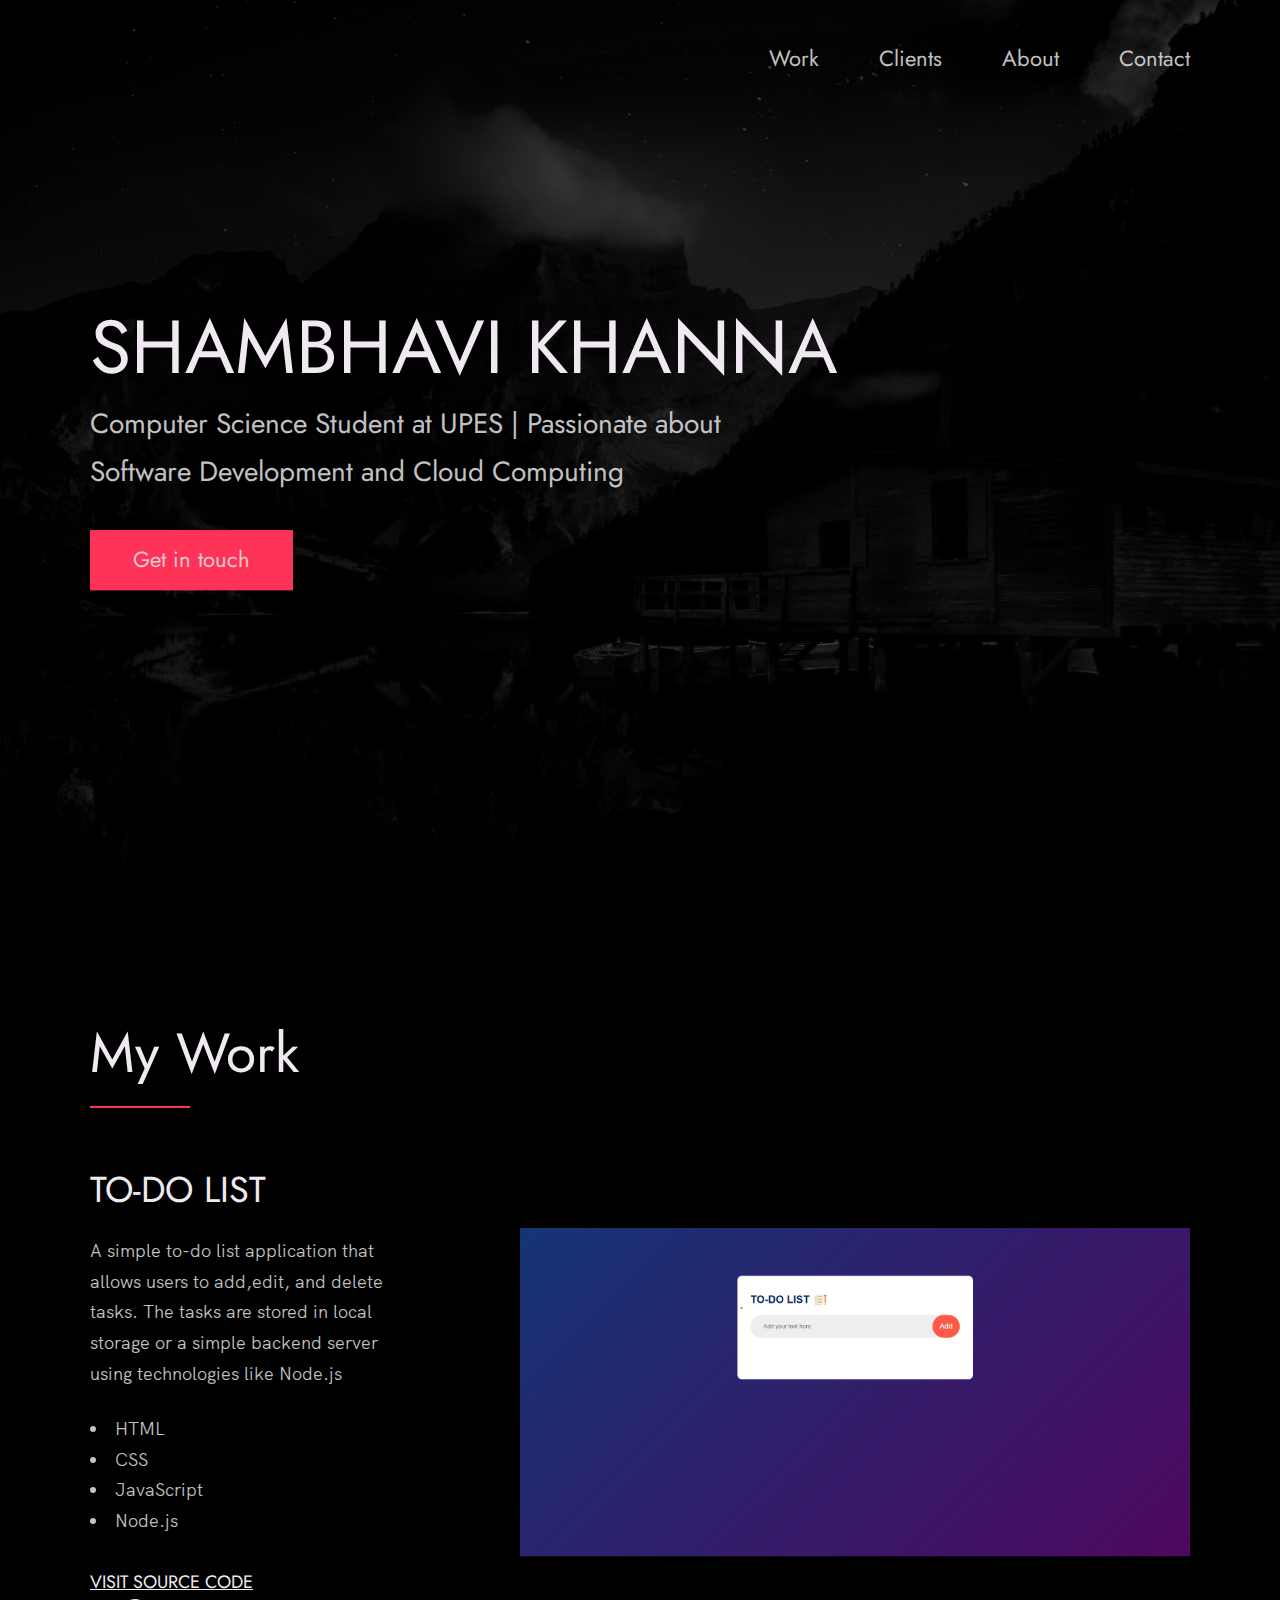
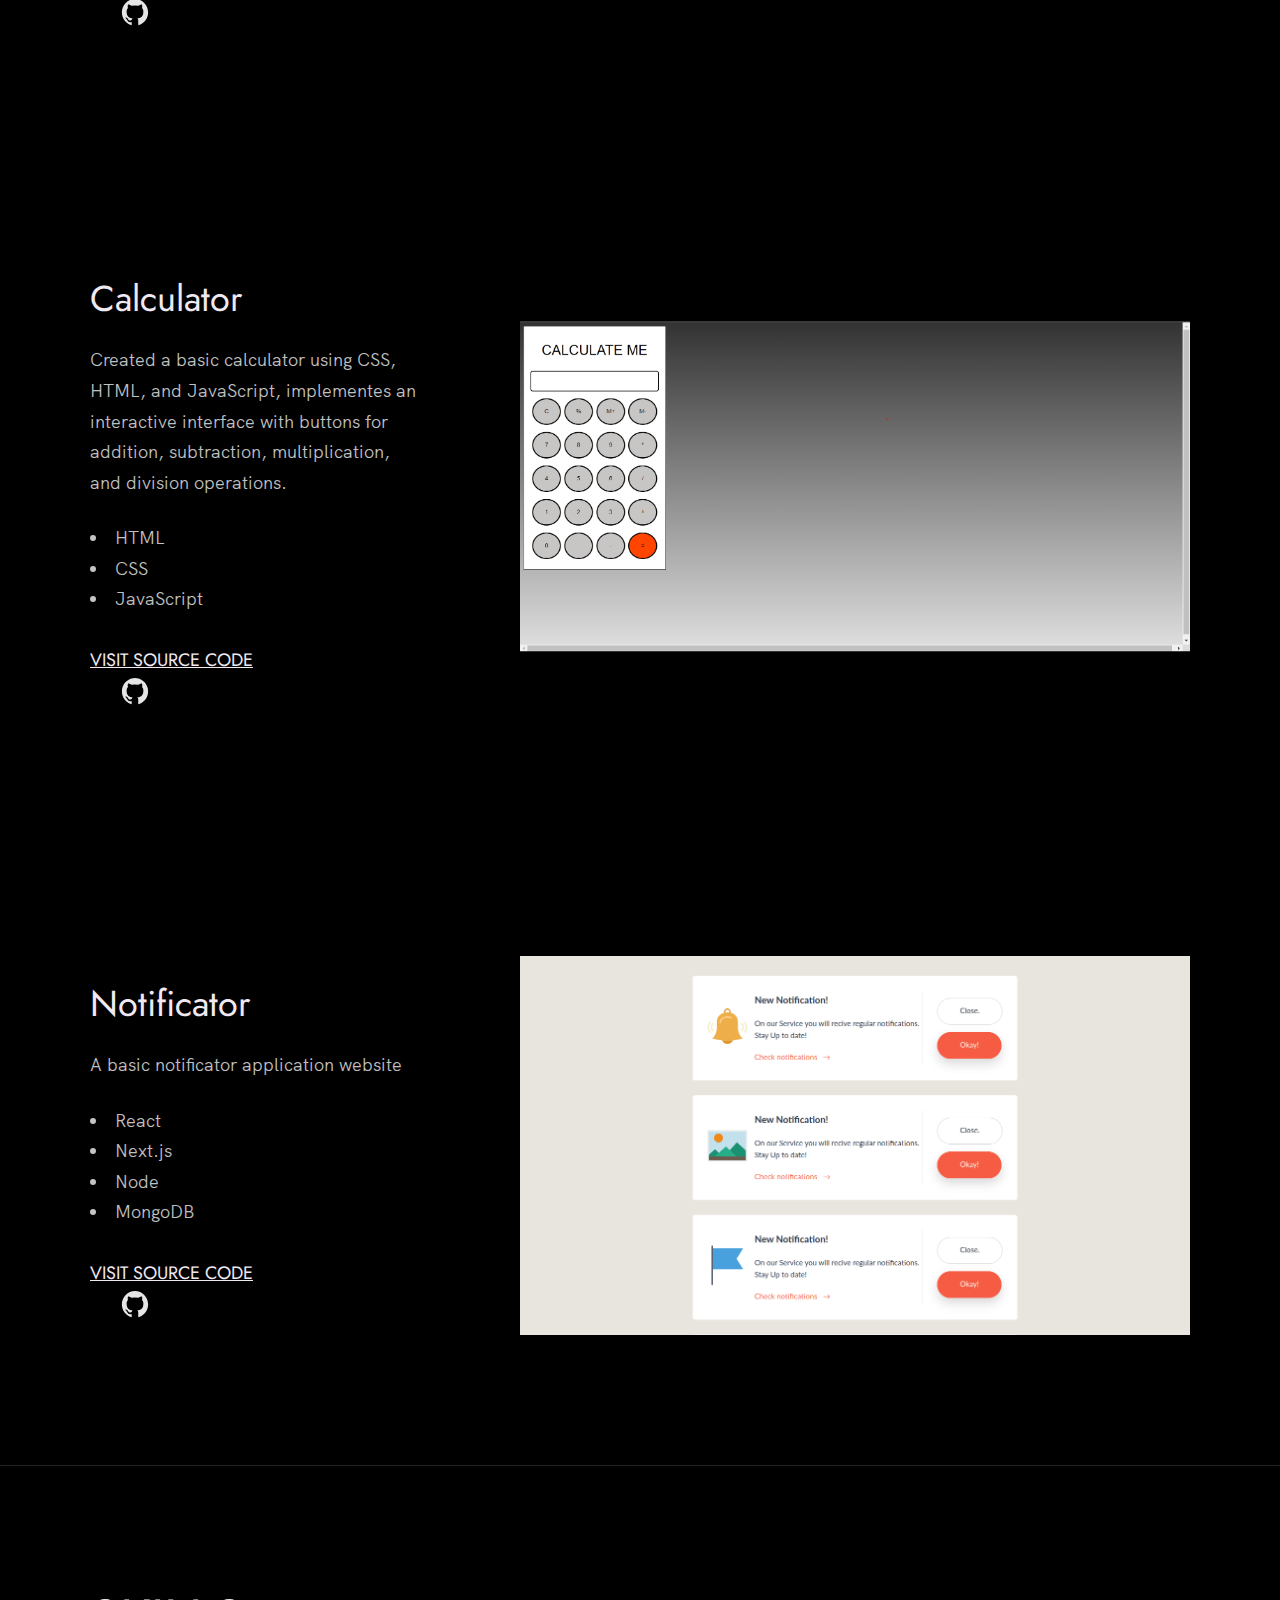
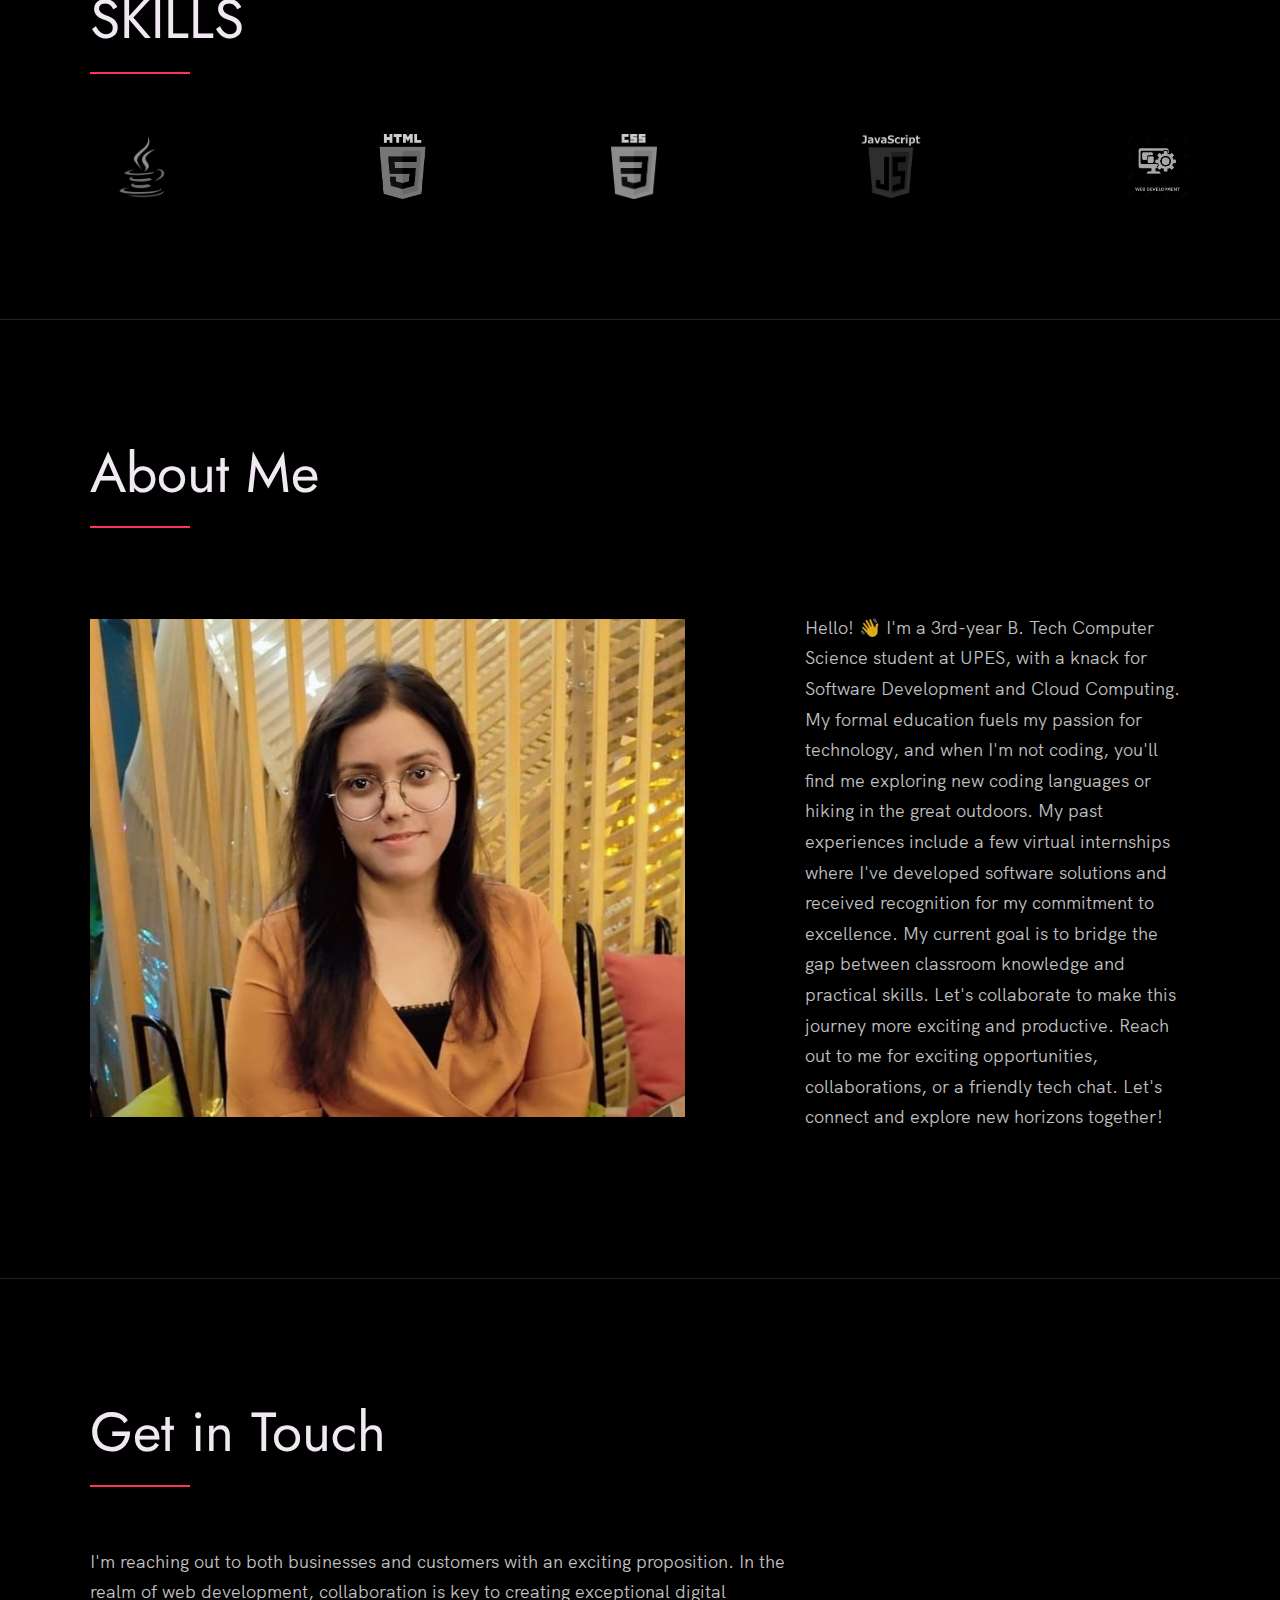
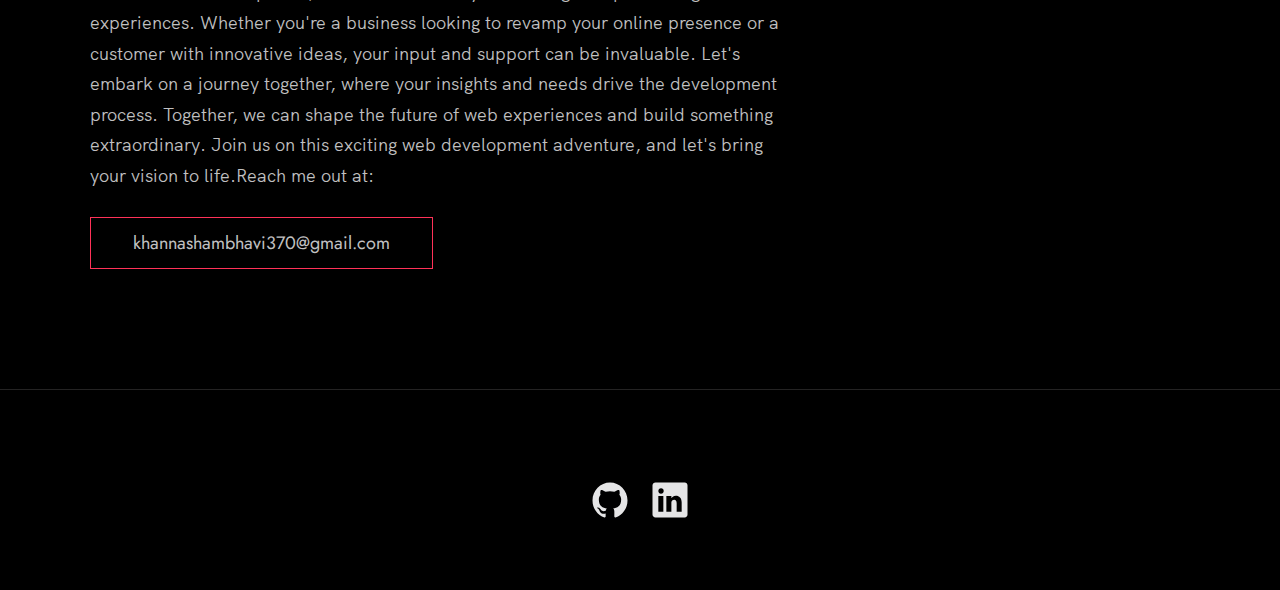
<file: index.html>
<!DOCTYPE html>
<html lang="en">

<head>
  <meta charset="UTF-8" />
  <meta name="viewport" content="width=device-width, initial-scale=1.0" />
  <link rel="shortcut icon" type="image/png" href="./images/favicon.png" />

 
  <title>
    SHAMBHAVI KHANNA | 
  </title>

  <meta name="description" content="Add small description of yourslef.">
  
  <meta name="keywords" content="SHAMBHAVI KHANNA | JAVA | HTML | CSS |" />
  <link rel="stylesheet" href="index.css" />
</head>

<body>

  

  <header class="header" role="banner" id="top">
    <div class="row">
      <nav class="nav" role="navigation">
        <ul class="nav__items">
          <li class="nav__item"><a href="#work" class="nav__link">Work</a></li>
          <li class="nav__item"><a href="#clients" class="nav__link">Clients</a></li>
          <li class="nav__item">
            <a href="#about" class="nav__link">About</a>
          </li>
          <li class="nav__item">
            <a href="#contact" class="nav__link">Contact</a>
          </li>
        </ul>
      </nav>
    </div>
    <div class="header__text-box row">
      <div class="header__text">
        <h1 class="heading-primary">
          
          <span>SHAMBHAVI KHANNA</span>
        </h1>
       
        <p>Computer Science Student at UPES | Passionate about Software Development and Cloud Computing</p>
        <a href="#contact" class="btn btn--pink">Get in touch</a>
      </div>
    </div>
  </header>

  <main role="main">

   

    <section class="work" id="work">
      <div class="row">
        <h2>My Work</h2>
        <div class="work__boxes">

         

          <div class="work__box">
            <div class="work__text">
              <h3>TO-DO LIST</h3>
              <p>
               A simple to-do list application that allows users to add,edit, and delete tasks. The tasks are stored in local storage or a simple backend server using technologies like Node.js 
              </p>
              <ul class="work__list">
                <li>HTML</li>
                <li>CSS</li>
                <li>JavaScript</li>
                <li>Node.js</li>
          
              </ul>

              <div class="work__links">
                
                <a href="https://github.com/Shambhavikhanna09/CODSOFT.git" title="View Source Code" target="_blank">
                 VISIT SOURCE CODE <img src="./images/github.svg" class="work__code" alt="GitHub">
                </a>
              </div>
            </div>
            <div class="work__image-box">
              <img src="TODO.png" class="work__image" alt="Project 1" />
            </div>
          </div>

          <div class="work__box">
            <div class="work__text">
              <h3>Calculator</h3>
              <p>
                Created a basic calculator using CSS, HTML, and JavaScript, implementes an interactive interface with buttons for addition, subtraction, multiplication, and division operations.
              </p>
              <ul class="work__list">
                <li>HTML</li>
                <li>CSS</li>
                <li>JavaScript</li>
                
              </ul>

              <div class="work__links">
                <a href="https://github.com/Shambhavikhanna09/CODSOFT.git" title="View Source Code" target="_blank">
                  VISIT SOURCE CODE <img src="./images/github.svg" class="work__code" alt="GitHub">
                 </a>
              </div>
            </div>
            <div class="work__image-box">
              <img src="CAL.png" class="work__image" alt="Project 1" />
            </div>
          </div>

          <div class="work__box">
            <div class="work__text">
              <h3>Notificator</h3>
              <p>
                A basic notificator application website 
              </p>
              <ul class="work__list">
                <li>React</li>
                <li>Next.js</li>
                <li>Node</li>
                <li>MongoDB</li>
              </ul>

              <div class="work__links">
                
                <a href="#">VISIT SOURCE CODE 
                  <img src="./images/github.svg" class="work__code" title="View Source Code" alt="GitHub">
                </a>
              </div>
            </div>
            <div class="work__image-box">
              <img src="./images/project-3.png" class="work__image" alt="Project 3" />
            </div>
          </div>
        </div>
      </div>
    </section>

    

    <section class="client" id="clients">
      <div class="row">
        <h2>SKILLS </h2>
        <div class="client__logos">
          
          <img src="skill1.jpg" class="client__logo" alt="Company 2" />
          <img src="SKILL2.png" class="client__logo" alt="Company 3" />
          <img src="SKILL3.png" class="client__logo" alt="Company 1" />
          <img src="SKILL5.png" class="client__logo" alt="Company 1" />
          <img src="SKILL4.png" class="client__logo" alt="Company 3" />
          
        </div>
      </div>
    </section>

    
    <section class="about" id="about">
      <div class="row">
        <h2>About Me</h2>
        <div class="about__content">
          <div class="about__text">
            
            <p>
              Hello! 👋 I'm a 3rd-year B. Tech Computer Science student at UPES, with a knack for Software Development and Cloud Computing. 
My formal education fuels my passion for technology, and when I'm not coding, you'll find me exploring new coding languages or hiking in the great outdoors. 
My past experiences include a few virtual internships where I've developed software solutions and received recognition for my commitment to excellence. My current goal is to bridge the gap between classroom knowledge and practical skills. Let's collaborate to make this journey more exciting and productive.
Reach out to me for exciting opportunities, collaborations, or a friendly tech chat. Let's connect and explore new horizons together!
            </p>
           
          </div>

          <div class="about__photo-container">
           
            <img class="about__photo" src="MY.jpg" alt="" />
          </div>
        </div>
      </div>
    </section>
  </main>

  

  <section class="contact" id="contact">
    <div class="row">
      <h2>Get in Touch</h2>
      <div class="contact__info">
        <p>
          I'm reaching out to both businesses and customers with an exciting proposition. In the realm of web development, collaboration is key to creating exceptional digital experiences. Whether you're a business looking to revamp your online presence or a customer with innovative ideas, your input and support can be invaluable. Let's embark on a journey together, where your insights and needs drive the development process. Together, we can shape the future of web experiences and build something extraordinary. Join us on this exciting web development adventure, and let's bring your vision to life.Reach me out at:
        </p>
        
        <a href="khannashambhavi370@gmail.com" class="btn">khannashambhavi370@gmail.com</a>
      </div>
    </div>
  </section>

  

  <footer role="contentinfo" class="footer">
    <div class="row">
      
      <ul class="footer__social-links">
        
        <li class="footer__social-link-item">
          <a href="https://github.com/Shambhavikhanna09/CODSOFT.git" title="Link to Github Profile">
            <img src="./images/github.svg" class="footer__social-image" alt="Github">
          </a>
        </li>
        
        <li class="footer__social-link-item">
          <a href="www.linkedin.com/in/shambhavi-khanna-12691422a">
            <img src="./images/linkedin.svg" title="Link to Linkedin Profile" class="footer__social-image" alt="Linkedin">
          </a>
        </li>
      </ul>

     
      <div class="footer__github-buttons">
        
      </div>
    </div>
  </footer>

  <a href="#top" class="back-to-top" title="Back to Top">
    <img src="./images/arrow-up.svg" alt="Back to Top" class="back-to-top__image"/>
  </a>
  <script src="./index.js"></script>
</body>

</html>
</file>
<file: index.css>
@font-face {
    font-family: 'Hk Grotesk';
    font-style: normal;
    font-weight: 400;
    src: url('./fonts/HKGrotesk-Regular.woff') format('woff');
}

@font-face {
    font-family: 'Jost';
    font-style: normal;
    font-weight: 400;
    src: url('./fonts/Jost-Regular.ttf') format('woff');
}

* {
    margin: 0;
    padding: 0;
    box-sizing: inherit;
}

:root {
    --font-size-small: 1.8rem;
    --font-size-normal: 2.2rem;
    --font-size-medium: 2.8rem;
    --font-size-medium-1: 3.6rem;
    --font-size-large: 5.5rem;
    --font-size-huge: 7.5rem;
    --font-stack: 'Hk Grotesk', sans-serif;

    --line-height-normal: 1.7;
    --line-height-small: 1.2;

    --black: #000;
    --pink: #ff3258;
    --white: #f0e9f2;
    --white-1: #e5e5e6da;


    --container-max-width: 1180px;
    --container-normal-width: 800px;
    --container-medium-width: 700px; 
    --container-small-width: 500px;

    --gutter-huge: 12rem;
    --gutter-medium: 6rem;
    --gutter-normal: 3rem;
    --gutter-small-1: 2.5rem;
    --gutter-small: 2rem;

    --border-light: 1px solid rgb(36, 35, 35);
}

html {
    font-size: 62.5%; /* (16/10)*100 = 62.5% => 1rem = 10px */
    box-sizing: border-box;
    scroll-behavior: smooth;
}

@media(max-width: 1000px) {
    html {
        font-size: 52%;
    }
}

body {
    font-size: var(--font-size-small);
    font-family: var(--font-stack);
    font-weight: 400;
    color: var(--white-1);
    line-height: var(--line-height-normal);
    background: var(--black);
    overflow-x: hidden;
}

.row {
    max-width: var(--container-max-width);
    margin: 0 auto;
}

@media(max-width: 1340px) {
    .row {
        max-width: 1100px;
    }
}

@media(max-width: 1240px) {
    .row {
        padding: 0 var(--gutter-medium);
    }
}

@media(max-width: 600px) {
    .row {
        padding: 0 var(--gutter-normal);
    }
}

@media(max-width: 600px) {
    .row {
        padding: 0 var(--gutter-small);
    }
}

section {
    padding: var(--gutter-huge) 0;
    border-bottom: var(--border-light);
}

img {
    object-fit: contain;
    max-width: 100%;
}



h1,
h2,
h3 {
    font-family: 'Jost', sans-serif;
    font-weight: 400;
    line-height: var(--line-height-small);
    color: var(--white);
}

.heading-primary {
    line-height: 1;
    font-size: var(--font-size-huge);
    font-weight: 400;
}

@media(max-width: 900px) {
    .heading-primary {
        font-size: 6.5rem;
    }
}

h2 {
    font-size: var(--font-size-large);
    margin-bottom: var(--gutter-medium);
}

h2::after {
    content: '';
    display: block;
    height: 2px;
    width: 10rem;
    background: var(--pink);
    margin: var(--gutter-small) 0;
}

h3 {
    font-size: var(--font-size-medium-1);
    margin-bottom: var(--gutter-small);
}

@media(max-width: 500px) {
    .heading-primary {
        font-size: var(--font-size-large);
    }

    h2 {
        font-size: var(--font-size-medium-1);
    }

    h3 {
        font-size: var(--font-size-medium);
    }
}

p {
    margin: var(--gutter-small-1) 0;
}

@media(max-width: 900px) {
    p { 
        max-width: var(--container-small-width);
    }
}



a {
    color: var(--white);
    font-weight: 400;
    font-family: 'Jost', sans-serif;
    transition: all .2s;
    outline: 2px solid transparent;
}

::-moz-focus-inner {
    border: 0;
}

button:focus,
a:focus {
    outline: 2px solid var(--pink);
}

body:not(.user-is-tabbing) button:focus,
body:not(.user-is-tabbing) a:focus {
    outline: none;
}

.link:hover {
    color: var(--pink);
}

.btn {
    position: relative;
    display: inline-block;
    padding: 1rem 4.2rem;
    text-decoration: none;
    color: inherit;
    border: 1px solid  var(--pink);
    font-weight: 400;
}

.btn:focus {
    outline: none;
}

.btn::after {
    content: '';
    display: block;
    position: absolute;
    top: 0;
    left: 0;
    right: 100%;
    background: var(--white);
    height: 100%;
    z-index: -1;
    transition: all 0.2s cubic-bezier(1, 0.68, 0.16, 0.9);
}

.btn:hover::after,
.btn:focus::after {
    right: 0;
    background: var(--pink);
}

.btn--pink {
    background: var(--pink);
    transition: all 0.2s;
}

.btn--pink::after {
    display: none;
}

.btn--pink:hover,
.btn--pink:focus {
    background: transparent;
}

.link__text {
    position: relative;
    display: inline-block;
    padding: .6rem;
    color: inherit;
    text-decoration: none;
    border-bottom: 1px solid var(--pink);
}

.link__text::after {
    content: '';
    display: block;
    position: absolute;
    top: 0;
    left: 0;
    right: 100%;
    background: var(--white);
    height: 100%;
    z-index: -1;
    transition: all 0.2s cubic-bezier(1, 0.68, 0.16, 0.9);
}

.link__text:focus {
    outline: none;
}

.link__text:hover::after,
.link__text:focus:after {
    right: 0;
    background: var(--pink);
}

.link__text span {
    padding-left: 1rem;
    font-family: sans-serif;
}



.back-to-top {
    position: fixed;
    bottom: 4rem;
    right: 4rem;
    display: flex;
    justify-content: center;
    align-items: center;
    height: 5.5rem;
    width: 5.5rem;
    background-color: var(--pink);
    border-radius: 50%;
    z-index: 10;
    visibility: hidden;
    transition: all .4s;
}

.back-to-top__image {
    height: 70%;
}

@media(max-width: 900px) {
    .back-to-top {
        right: 2rem;
    }
}

@media(max-width: 500px) {
    .back-to-top {
        right: 1rem;
    }
}


.nav {
    display: flex;
    justify-content: flex-end;
    padding: var(--gutter-normal) 0;
}

.nav__items {
    display: flex;
    list-style: none;
}

.nav__item:not(:last-child) {
    margin-right: var(--gutter-medium);
}

@media(max-width: 500px) {
    .nav {
        justify-content: center;
    }
}

@media(max-width: 400px) {
    .nav__item:not(:last-child) {
        margin-right: var(--gutter-normal);
    }
}

@media(max-width: 300px) {
    .nav {
        font-size: var(--font-size-small);
    }
}

.nav__link {
    position: relative;
    display: inline-block;
    padding: 1rem 0;
    text-decoration: none;
    color: inherit;
    transition: all .2s;
}

.nav__link::after {
    content: '';
    position: absolute;
    bottom: 0;
    left: 0;
    right: 100%;
    display: inline-block;
    height: 1rem;
    background: var(--white);
    transition: all 0.25s cubic-bezier(1, 0.68, 0.16, 0.9);
}

.nav__link:hover {
    color: var(--pink);
}

.nav__link:hover::after {
    right: 0;
    height: 2px;
    background: var(--pink);
}


.header {
    background: linear-gradient(rgba(0,0,0, .1), rgba(0,0,0, .4)), 
        url('./images/header.jpg');
    height: 100vh;
    background-size: cover;
    background-position: center;
    background-attachment: fixed;
    font-size: var(--font-size-normal);
}

.header__text {
    position: absolute;
    top: 50%;
    transform: translateY(-50%);
}

.header__text p {
    margin: 1.5rem 0 3.5rem;
    max-width: var(--container-medium-width);
    font-family: 'Jost', sans-serif;
    font-size: var(--font-size-medium);
}

@media(max-width: 500px) {
    .header {
        text-align: center;
    }

    .header__text p {
        transform: scale(.8);
    }
}



.work__box {
    display: flex;
    align-items: center;
}

@media(max-width: 900px) {
    .work__box {
        align-items: initial;
        flex-direction: column-reverse;
    }
}

.work__box:not(:last-child) {
    margin-bottom: 25rem;
}

@media(max-width: 500px) {
    .work__box:not(:last-child) {
        margin-bottom: 20rem;
    }
}

.work__links {
    display: flex;
    align-items: center;
}

.work__text {
    flex: 0 0 30%;
}

.work__list {
    /* list-style-type: square; */
    list-style-position: inside;
    margin-bottom: var(--gutter-normal);
}

.work__code {
    display: block;
    height: 3rem;
    margin-left: var(--gutter-normal);
    transition: all .3s;
}

.work__code:hover {
    transform: scale(1.2);
}

.work__image-box {
    margin-bottom: var(--gutter-normal);
}

@media(min-width: 901px) {
    .work__image-box {
        flex: 1;
        margin: 0 0 0 10rem;
    }
}

@media(max-width: 900px) {
    .work__code {
        height: 4rem;
    }
}



.client__logos {
    display: flex;
    justify-content: space-between;
    filter: invert(100%) grayscale(100%) opacity(.8);
}

.client__logo {
    height: 6.5rem;
    max-width: 18rem;
}

@media(max-width: 1240px) {
    .client__logos {
        overflow-x: scroll;
        padding: var(--gutter-normal);
    }

    .client__logo:not(:last-of-type) {
        margin-right: var(--gutter-medium);
    }
}



.about__content {
    display: flex;
    flex-direction: row-reverse;
    align-items: center;
}

@media(max-width: 900px) {
    .about__content {
        flex-direction: column-reverse;
        align-items: initial;
    }
}

.about__photo-container {
    margin-bottom: var(--gutter-normal);
}

@media(min-width: 901px) {
    .about__text {
        flex: 0 0 35%;
    }
    
    .about__photo-container {
        flex: 1;
        margin: 0 var(--gutter-huge) 0 0;
    }
}



.contact__info {
    max-width: var(--container-medium-width);
}



.footer {
    text-align: center;
    padding: var(--gutter-medium) 0 var(--gutter-normal);
}

.footer__social-links {
    display: flex;
    justify-content: center;
    padding: var(--gutter-normal) 0;
    list-style: none;
}

.footer__social-link-item:not(:last-of-type) {
    margin-right: var(--gutter-small);
}

.footer__social-image {
    height: 4rem;
}

.footer__github-buttons {
    display: flex;
    justify-content: center;
}

.footer__github-buttons iframe {
    height: 2.5rem;
    width: 84px;
    transform: translateY(3px);
}

@media(max-width: 500px) {
    .footer {
        padding: var(--gutter-medium) 0;
    } 
}
</file>
